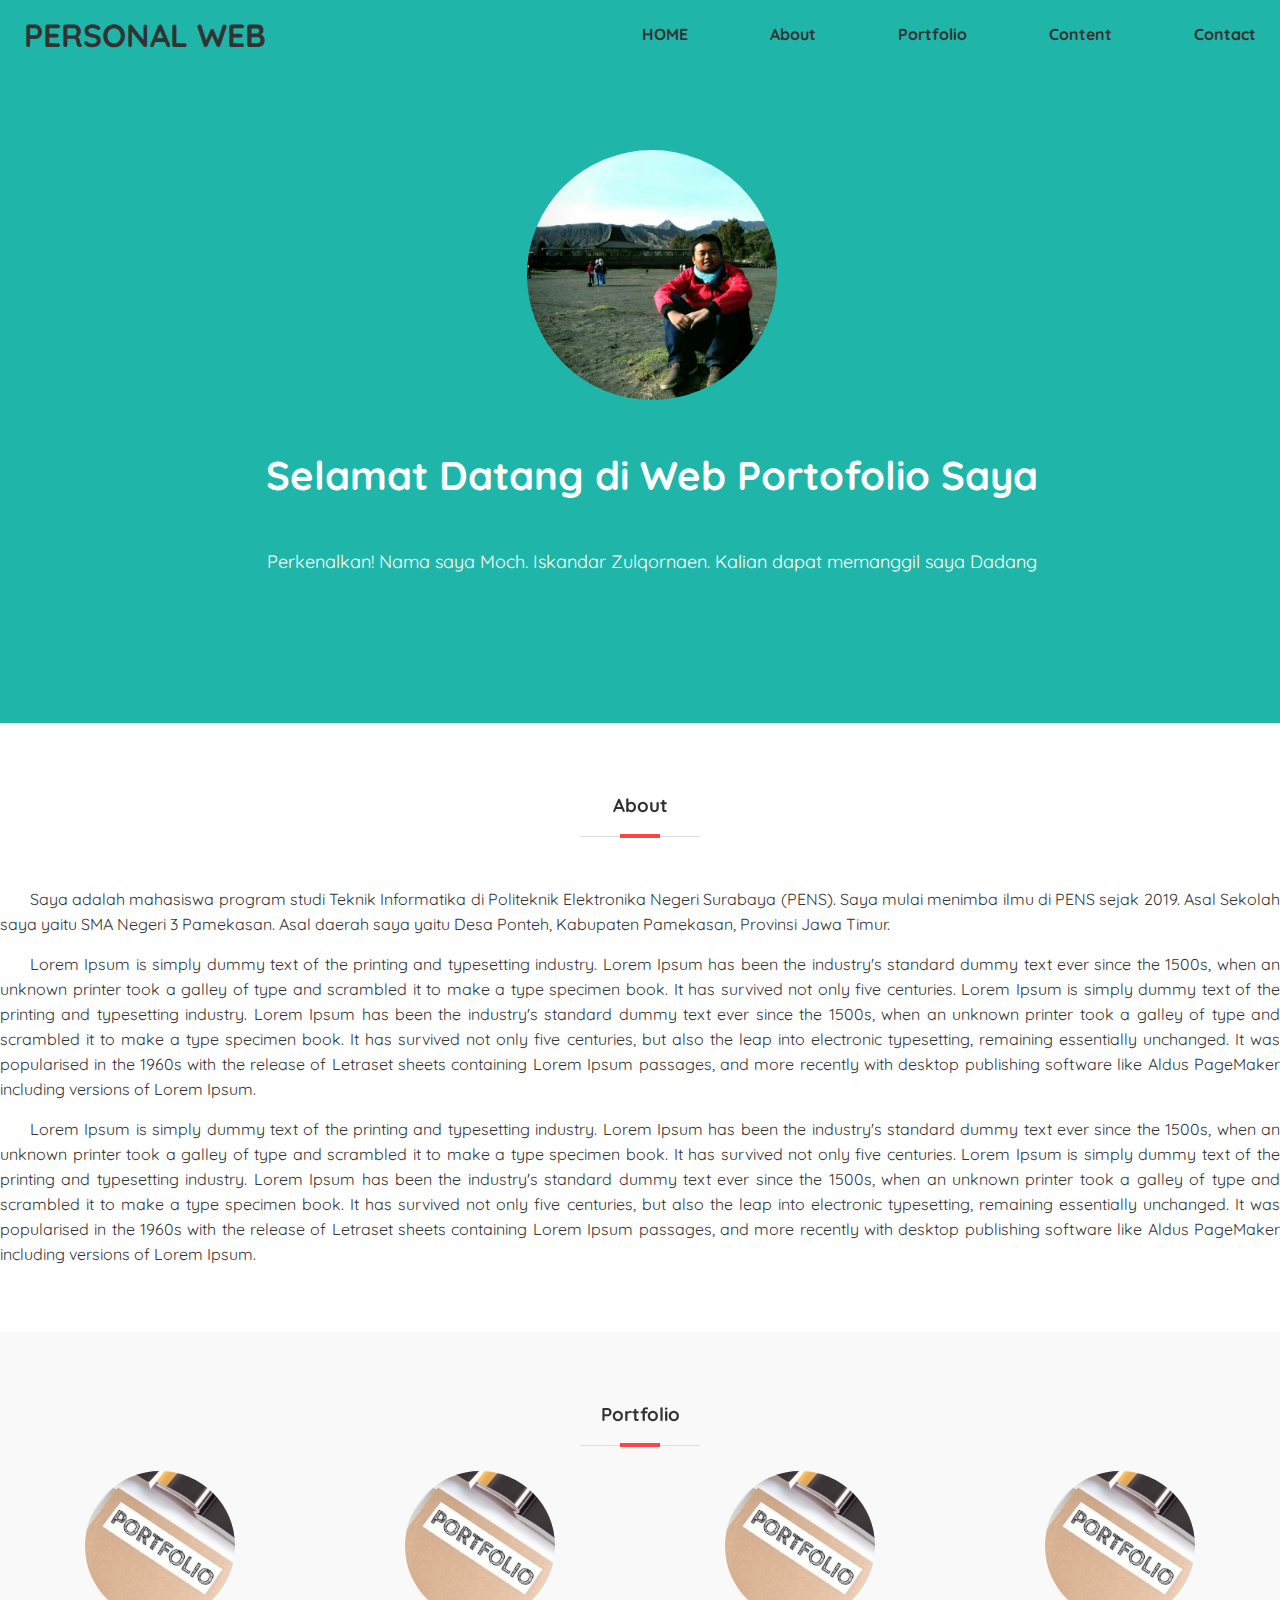
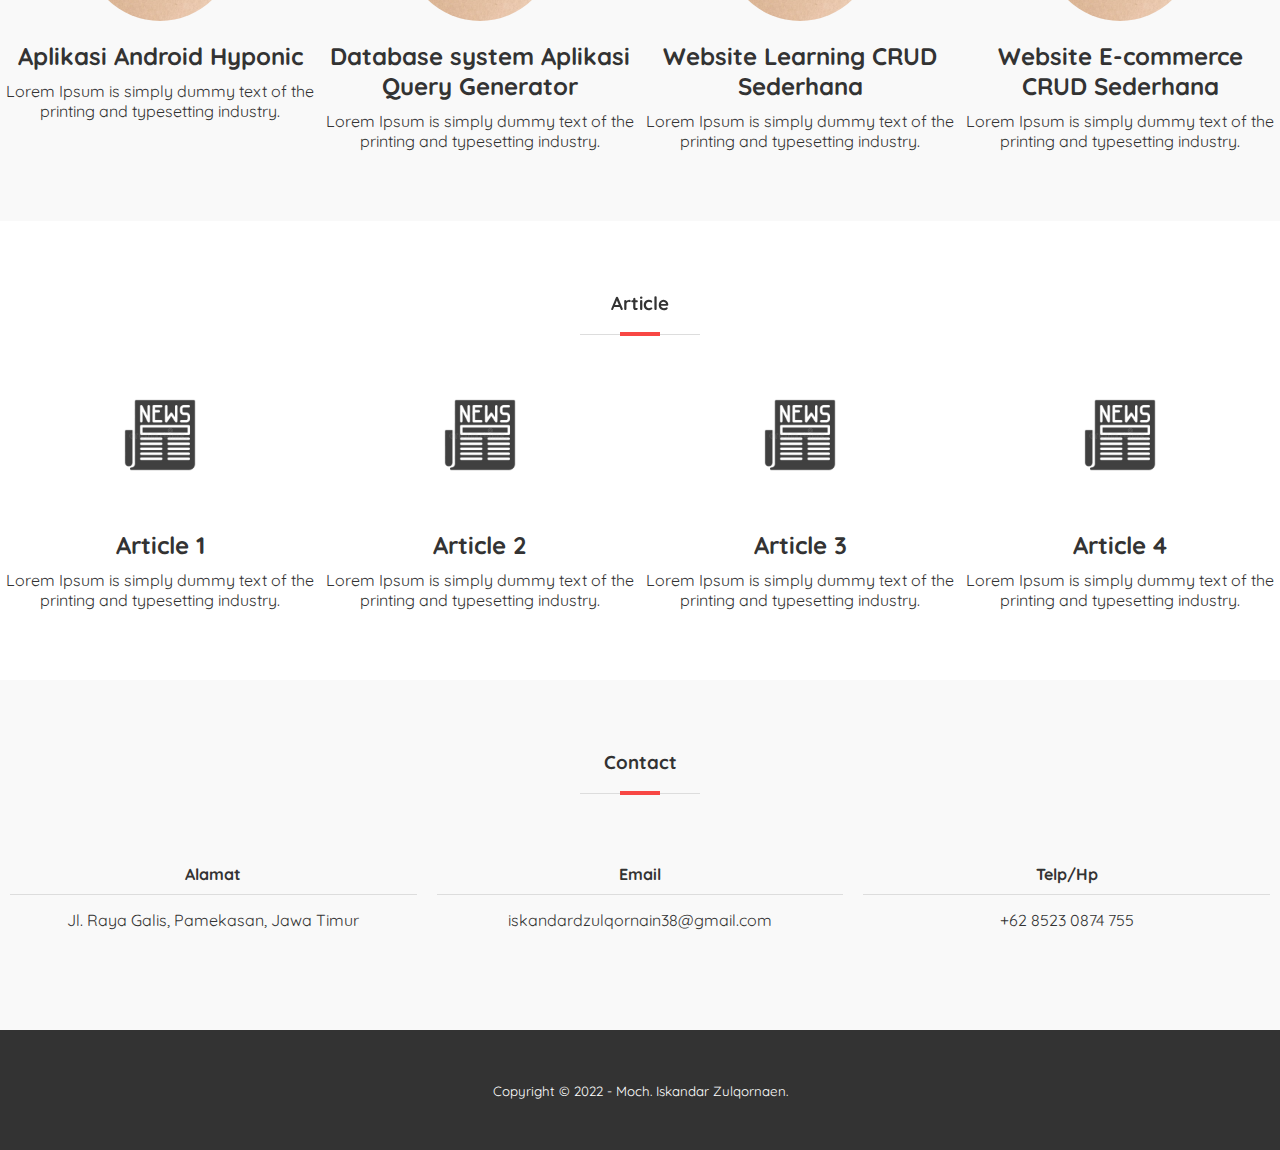
<file: index.html>
<!DOCTYPE html>
<html>
  <head>
    <meta charset="utf-8" />
    <meta name="viewport" content="width=device-width, initial-scale=1" />
    <title>Web Personal</title>
    <link rel="stylesheet" type="text/css" href="css/style.css" />
    <link
      href="https://fonts.googleapis.com/css2?family=Quicksand:wght@500&display=swap"
      rel="stylesheet"
    />
    <link
      rel="stylesheet"
      type="text/css"
      href="https://cdnjs.cloudflare.com/ajax/libs/font-awesome/5.13.0/css/all.min.css"
    />
  </head>
  <body>
    <!-- sidebar
    <input type="checkbox" id="check" />
    <div class="sidebar">
      <ul>
        <li><a href="#home">HOME</a></li>
        <li><a href="#about">About</a></li>
        <li><a href="#skills">Skills</a></li>
        <li><a href="#portfolio">Portfolio</a></li>
        <li><a href="#contact">Contact</a></li>
      </ul>
    </div> -->

    <!-- bagian header -->
    <header>
      <div class="container">
        <h1><a href="">Personal Web</a></h1>
        <ul>
          <li><a href="#home">HOME</a></li>
          <li><a href="#about">About</a></li>
          <li><a href="#portfolio">Portfolio</a></li>
          <li><a href="#content">Content</a></li>
          <li><a href="#contact">Contact</a></li>
        </ul>
      </div>
    </header>

    <!-- bagian banner -->
    <section class="banner" id="home">
      <div class="container">
        <div class="banner-left">
          <img src="img/dadang.jpg" />
          <h1>
            Selamat Datang di Web Portofolio Saya<br /><br />

            <!-- <span class="efek-ngetik"></span> -->
          </h1>
          <p>
            Perkenalkan! Nama saya Moch. Iskandar Zulqornaen. Kalian dapat
            memanggil saya Dadang
          </p>
        </div>
      </div>
    </section>

    <!-- bagian about -->
    <section id="about">
      <div class="container">
        <h3>About</h3>
        <p>
          Saya adalah mahasiswa program studi Teknik Informatika di Politeknik
          Elektronika Negeri Surabaya (PENS). Saya mulai menimba ilmu di PENS
          sejak 2019. Asal Sekolah saya yaitu SMA Negeri 3 Pamekasan. Asal
          daerah saya yaitu Desa Ponteh, Kabupaten Pamekasan, Provinsi Jawa
          Timur.
        </p>
        <p>
          Lorem Ipsum is simply dummy text of the printing and typesetting
          industry. Lorem Ipsum has been the industry's standard dummy text ever
          since the 1500s, when an unknown printer took a galley of type and
          scrambled it to make a type specimen book. It has survived not only
          five centuries. Lorem Ipsum is simply dummy text of the printing and
          typesetting industry. Lorem Ipsum has been the industry's standard
          dummy text ever since the 1500s, when an unknown printer took a galley
          of type and scrambled it to make a type specimen book. It has survived
          not only five centuries, but also the leap into electronic
          typesetting, remaining essentially unchanged. It was popularised in
          the 1960s with the release of Letraset sheets containing Lorem Ipsum
          passages, and more recently with desktop publishing software like
          Aldus PageMaker including versions of Lorem Ipsum.
        </p>
        <p>
          Lorem Ipsum is simply dummy text of the printing and typesetting
          industry. Lorem Ipsum has been the industry's standard dummy text ever
          since the 1500s, when an unknown printer took a galley of type and
          scrambled it to make a type specimen book. It has survived not only
          five centuries. Lorem Ipsum is simply dummy text of the printing and
          typesetting industry. Lorem Ipsum has been the industry's standard
          dummy text ever since the 1500s, when an unknown printer took a galley
          of type and scrambled it to make a type specimen book. It has survived
          not only five centuries, but also the leap into electronic
          typesetting, remaining essentially unchanged. It was popularised in
          the 1960s with the release of Letraset sheets containing Lorem Ipsum
          passages, and more recently with desktop publishing software like
          Aldus PageMaker including versions of Lorem Ipsum.
        </p>
      </div>
    </section>

    <!-- bagian skills
    <section id="skills">
      <div class="container">
        <h3>Skills</h3>
        <h4>HTML</h4>
        <div class="bar">
          <span class="nilai html">100%</span>
        </div>

        <h4>CSS</h4>
        <div class="bar">
          <span class="nilai css">90%</span>
        </div>

        <h4>Javascript</h4>
        <div class="bar">
          <span class="nilai js">80%</span>
        </div>

        <h4>PHP</h4>
        <div class="bar">
          <span class="nilai php">95%</span>
        </div>

        <h4>Photoshop</h4>
        <div class="bar">
          <span class="nilai ps">85%</span>
        </div>
      </div>
    </section> -->

    <!-- bagian portfolio -->
    <section id="portfolio">
      <div class="container">
        <h3>Portfolio</h3>
        <div class="col-4">
          <img src="img/portfolio2.jpeg" />
          <h2>Aplikasi Android Hyponic</h2>
          <p>
            Lorem Ipsum is simply dummy text of the printing and typesetting
            industry.
          </p>
        </div>
        <div class="col-4">
          <img src="img/portfolio2.jpeg" />
          <h2>Database system Aplikasi Query Generator</h2>
          <p>
            Lorem Ipsum is simply dummy text of the printing and typesetting
            industry.
          </p>
        </div>
        <div class="col-4">
          <img src="img/portfolio2.jpeg" />
          <h2>Website Learning CRUD Sederhana</h2>
          <p>
            Lorem Ipsum is simply dummy text of the printing and typesetting
            industry.
          </p>
        </div>
        <div class="col-4">
          <img src="img/portfolio2.jpeg" />
          <h2>Website E-commerce CRUD Sederhana</h2>
          <p>
            Lorem Ipsum is simply dummy text of the printing and typesetting
            industry.
          </p>
        </div>
      </div>
    </section>

    <section id="content">
      <div class="container">
        <h3>Article</h3>
        <div class="col-4">
          <img src="img/article.jpg" />
          <h2>Article 1</h2>
          <p>
            Lorem Ipsum is simply dummy text of the printing and typesetting
            industry.
          </p>
        </div>
        <div class="col-4">
          <img src="img/article.jpg" />
          <h2>Article 2</h2>
          <p>
            Lorem Ipsum is simply dummy text of the printing and typesetting
            industry.
          </p>
        </div>
        <div class="col-4">
          <img src="img/article.jpg" />
          <h2>Article 3</h2>
          <p>
            Lorem Ipsum is simply dummy text of the printing and typesetting
            industry.
          </p>
        </div>
        <div class="col-4">
          <img src="img/article.jpg" />
          <h2>Article 4</h2>
          <p>
            Lorem Ipsum is simply dummy text of the printing and typesetting
            industry.
          </p>
        </div>
      </div>
    </section>

    <!-- bagian contact -->
    <section id="contact">
      <div class="container">
        <h3>Contact</h3>
        <div class="col-3">
          <h4>Alamat</h4>
          <p>Jl. Raya Galis, Pamekasan, Jawa Timur</p>
        </div>

        <div class="col-3">
          <h4>Email</h4>
          <p>iskandardzulqornain38@gmail.com</p>
        </div>

        <div class="col-3">
          <h4>Telp/Hp</h4>
          <p>+62 8523 0874 755</p>
        </div>
      </div>
    </section>

    <!-- bagian footer -->
    <footer>
      <div class="container">
        <small>Copyright &copy; 2022 - Moch. Iskandar Zulqornaen.</small>
      </div>
    </footer>

    <script src="js/script.js"></script>
  </body>
</html>
</file>
<file: css/style.css>
* {
  padding: 0;
  margin: 0;
  font-family: "Quicksand", sans-serif;
  color: #333;
}

header h1 {
  display: inline-block;
  float: left;
  padding: 15px 24px;
  text-transform: uppercase;
}

header .container {
  position: fixed;
  background-color: #1fb6a9;
  font-weight: bold;
}

header h1 a {
  transition: 0.3s;
}
header h1 a:hover {
  color: #ffffff;
}
header ul {
  float: right;
}
header ul li {
  padding: 24px;
  margin-left: 30px;
  display: inline-block;
}
header ul li a {
  transition: 0.3s;
}
header ul li a:hover {
  color: #ffffff;
}
a {
  text-decoration: none;
}
.container {
  width: 100%;
  margin: 0 auto;
}
.container::after {
  content: "";
  display: block;
  clear: both;
}

#check {
  display: none;
}

.banner {
  background-color: #1fb6a9;
  padding: 150px 0;
}
section {
  padding: 50px 0;
}
.banner img {
  margin-bottom: 50px;
  width: 250px;
  height: 250px;
  border-radius: 50%;
  display: block;
  margin-left: auto;
  margin-right: auto;
}
.banner h1,
.banner p,
.banner span {
  color: #fff;
  text-align: center;
  font-size: 40px;
}
.banner h2 {
  margin-bottom: 10px;
}
.banner p {
  font-size: 18px;
}
.banner-left {
  padding-left: 24px;
}
section h3 {
  padding-bottom: 20px;
  text-align: center;
  margin: 20px;
  position: relative;
}
section h3::before {
  content: "";
  display: block;
  position: absolute;
  bottom: 0;
  width: 120px;
  height: 1px;
  background-color: #ddd;
  left: calc(50% - 60px);
}
section h3::after {
  content: "";
  display: block;
  position: absolute;
  bottom: -1px;
  width: 40px;
  height: 4px;
  background-color: #f84744;
  left: calc(50% - 20px);
}
#about p {
  text-align: justify;
  text-indent: 30px;
  line-height: 25px;
  margin-bottom: 15px;
}

#about h3 {
  margin-bottom: 50px;
}

#contact {
  background-color: #f9f9f9;
}
#portfolio {
  background-color: #f9f9f9;
}
.bar .nilai {
  height: 30px;
  background-color: #f84744;
  display: inline-block;
  color: #fff;
  text-align: center;
}
.html {
  width: 100%;
}
.css {
  width: 90%;
}
.js {
  width: 80%;
}
.php {
  width: 95%;
}
.ps {
  width: 85%;
}
.col-4 {
  width: 25%;
  box-sizing: border-box;
  padding: 5px;
  float: left;
  text-align: center;
  margin-bottom: 15px;
}
.col-4 img {
  width: 150px;
  height: 150px;
  margin-bottom: 20px;
  border-radius: 50%;
  display: block;
  margin-left: auto;
  margin-right: auto;
}
.col-4 h2 {
  margin-bottom: 10px;
}
.col-3 {
  width: 33.33%;
  box-sizing: border-box;
  float: left;
  text-align: center;
  padding: 50px 10px;
}
.col-3 h4 {
  padding-bottom: 10px;
  border-bottom: 1px solid #ddd;
  margin-bottom: 15px;
}
footer {
  background-color: #333;
  padding: 50px;
  text-align: center;
}
footer small {
  color: #fff;
}
html {
  scroll-behavior: smooth;
}

@media (max-width: 768px) {
  .mobile-menu {
    display: block;
  }
  header ul {
    display: none;
  }
  .col-4 {
    width: 50%;
  }
  .col-3 {
    width: 100%;
  }
}
</file>
